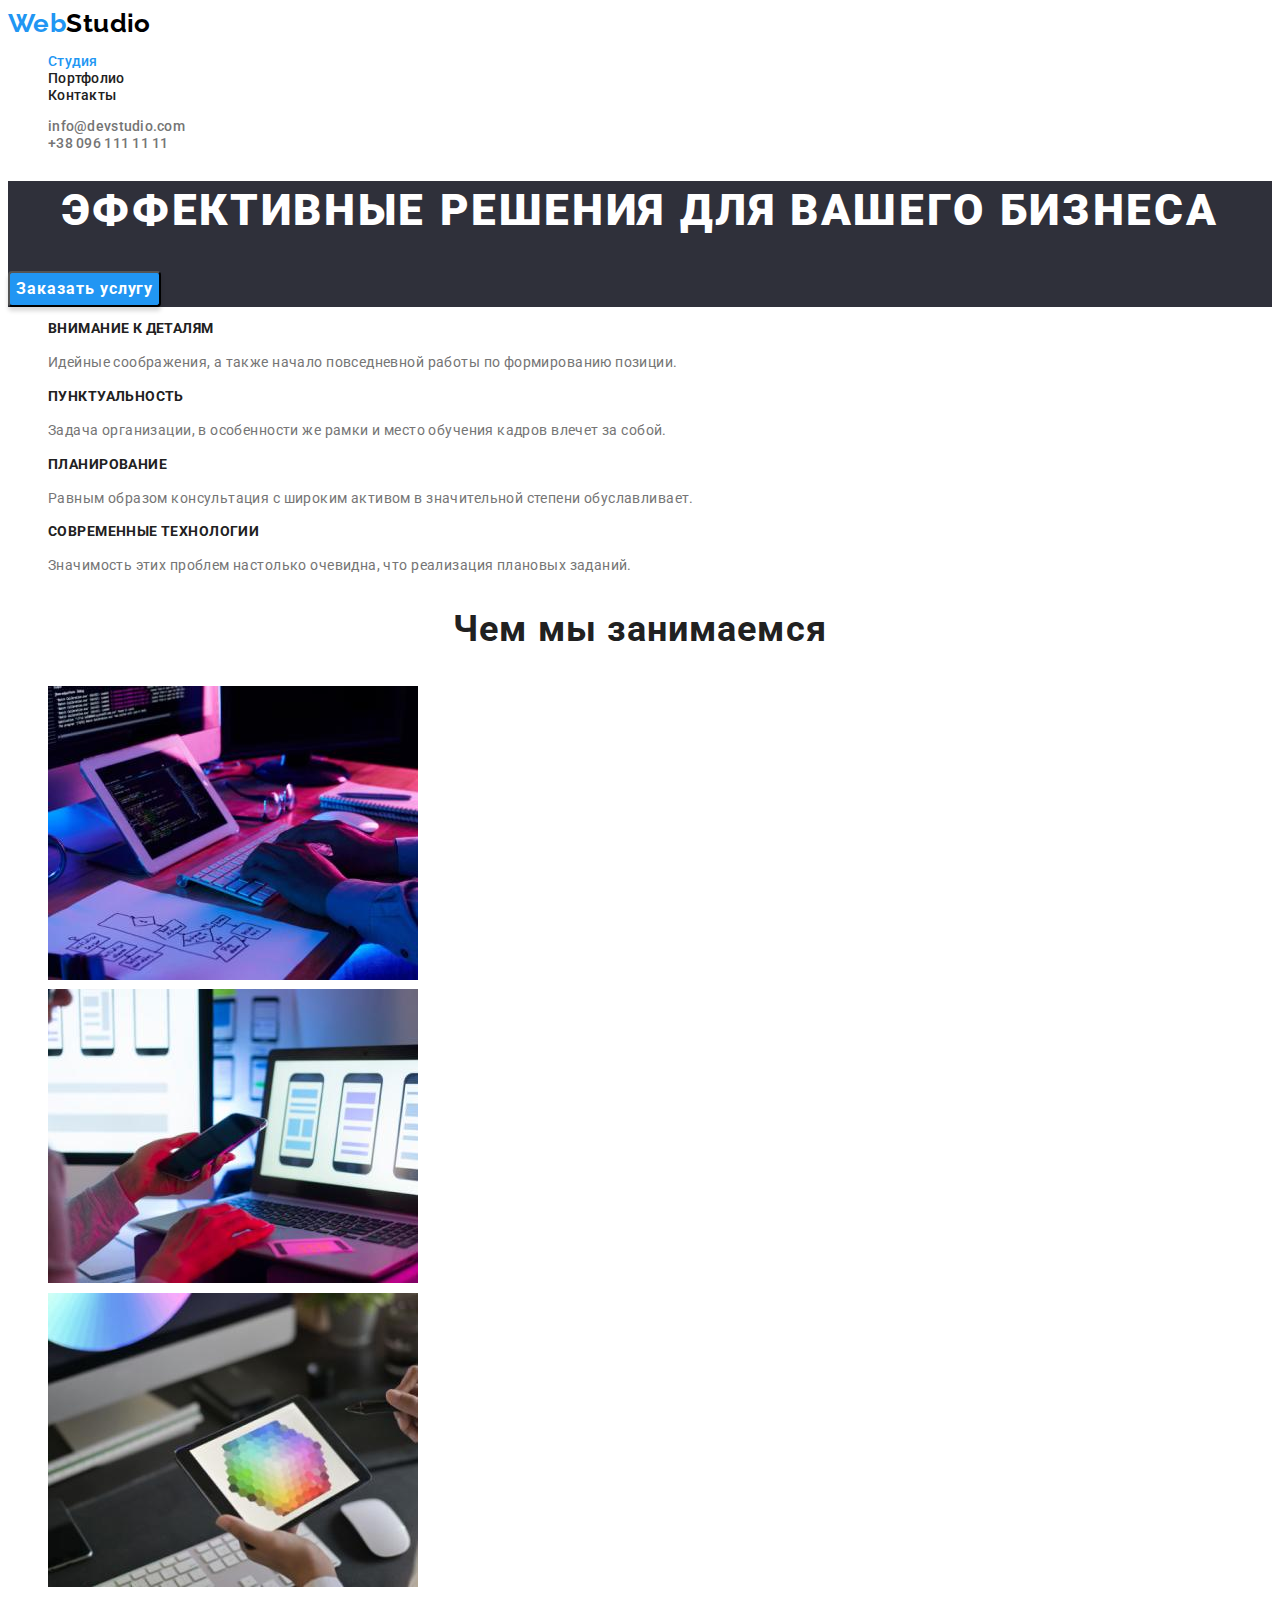
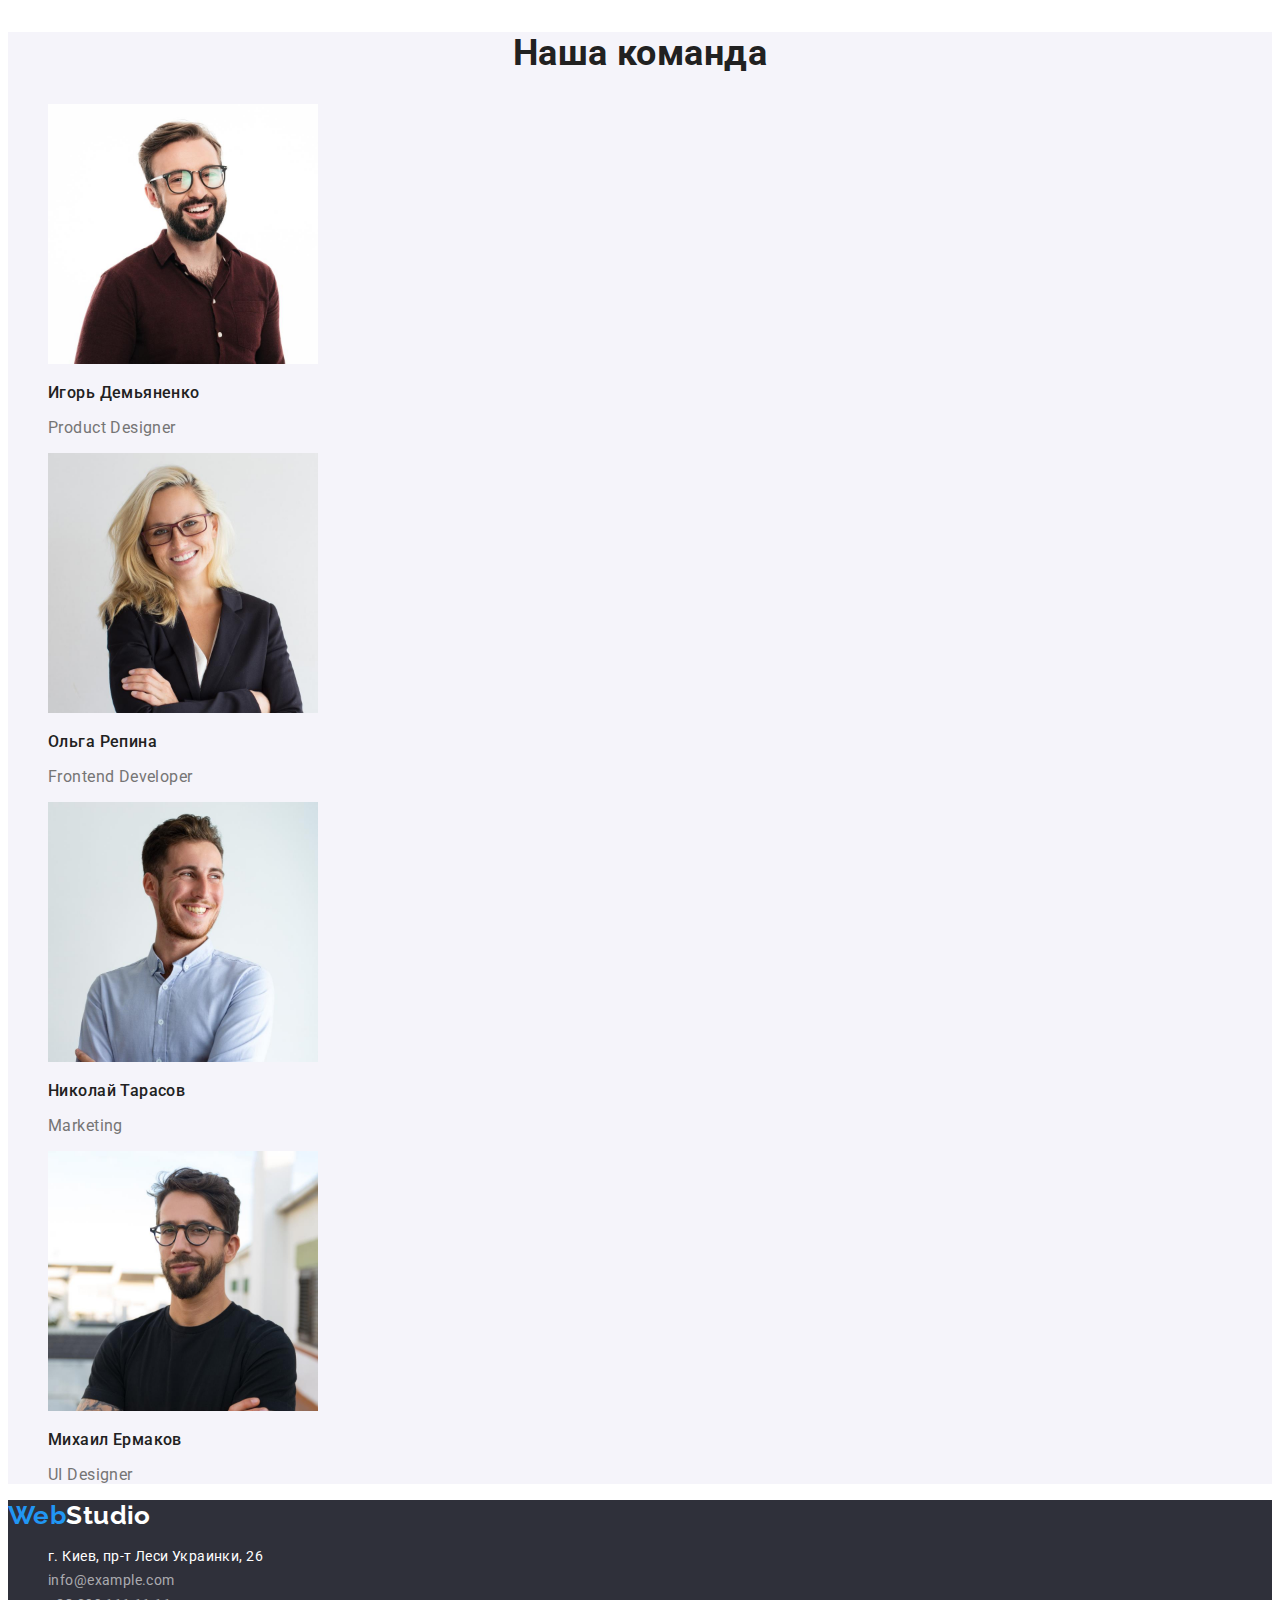
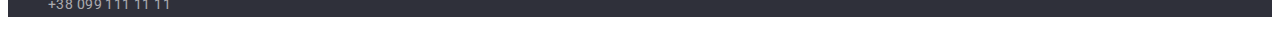
<file: index.html>
<!DOCTYPE html>
<html lang="ru">
  <head>
    <meta charset="UTF-8" />
    <meta http-equiv="X-UA-Compatible" content="IE=edge" />
    <meta name="viewport" content="width=device-width, initial-scale=1.0" />
    <title>WebStudio Portfolio</title>
    <link rel="preconnect" href="https://fonts.googleapis.com" />
    <link rel="preconnect" href="https://fonts.gstatic.com" crossorigin />
    <link
      href="https://fonts.googleapis.com/css2?family=Raleway:wght@700&family=Roboto:wght@400;500;700;900&display=swap"
      rel="stylesheet"
    />
    <link rel="stylesheet" href="./css/styles.css" />
  </head>
  <body>
    <!-- Header -->
    <header>
      <nav class="nav">
        <a href="./index.html" class="webstudio link"
          >Web<span class="webstudio-black">Studio</span></a
        >
        <ul class="navigation list">
          <li><a class="navigation-title current" href="./index.html">Студия</a></li>
          <li><a class="navigation-title" href="./portfolio.html">Портфолио</a></li>
          <li><a class="navigation-title" href="#">Контакты</a></li>
        </ul>
      </nav>
      <ul class="navigation list">
        <li>
          <a class="navigation-adress" href="mailto:info@devstudio.com">info@devstudio.com</a>
        </li>
        <li><a class="navigation-adress" href="tel:+380961111111">+38 096 111 11 11</a></li>
      </ul>
    </header>
    <!-- Main -->
    <main>
      <section class="hero">
        <h1 class="hero-title">Эффективные решения для вашего бизнеса</h1>
        <button type="button" class="btn">Заказать услугу</button>
      </section>
      <section class="features">
        <h2 class="features-title">Наши преимущества</h2>
        <ul class="features-list list">
          <li class="features-item">
            <h3 class="features-name">Внимание к деталям</h3>
            <p class="features-item">
              Идейные соображения, а также начало повседневной работы по формированию позиции.
            </p>
          </li>
          <li class="features-item">
            <h3 class="features-name">Пунктуальность</h3>
            <p class="features-item">
              Задача организации, в особенности же рамки и место обучения кадров влечет за собой.
            </p>
          </li>
          <li class="features-item">
            <h3 class="features-name">Планирование</h3>
            <p class="features-item">
              Равным образом консультация с широким активом в значительной степени обуславливает.
            </p>
          </li>
          <li class="features-item">
            <h3 class="features-name">Современные технологии</h3>
            <p class="features-item">
              Значимость этих проблем настолько очевидна, что реализация плановых заданий.
            </p>
          </li>
        </ul>
      </section>
      <section class="doing">
        <h2 class="doing-title">Чем мы занимаемся</h2>
        <ul class="list">
          <li>
            <img
              src="./images/main/about/computer.jpg"
              alt="Разработка сайтов"
              width="370"
              height="294"
            />
          </li>
          <li>
            <img
              src="./images/main/about/phone.jpg"
              alt="Разработка приложений"
              width="370"
              height="294"
            />
          </li>
          <li>
            <img
              src="./images/main/about/tablet.jpg"
              alt="Разработка дизайна"
              width="370"
              height="294"
            />
          </li>
        </ul>
      </section>
      <section class="team">
        <h2 class="team-title">Наша команда</h2>
        <ul class="team-list list">
          <li>
            <img
              src="./images/main/team/igor.jpg"
              width="270"
              height="260"
              alt="Игорь Демьяненко"
            />
            <h3 class="team-name">Игорь Демьяненко</h3>
            <p class="team-prof" lang="en">Product Designer</p>
          </li>
          <li>
            <img src="./images/main/team/olga.jpg" width="270" height="260" alt="Ольга Репина" />
            <h3 class="team-name">Ольга Репина</h3>
            <p class="team-prof" lang="en">Frontend Developer</p>
          </li>
          <li>
            <img
              src="./images/main/team/nikolai.jpg"
              width="270"
              height="260"
              alt="Николай Тарасов"
            />
            <h3 class="team-name">Николай Тарасов</h3>
            <p class="team-prof" lang="en">Marketing</p>
          </li>
          <li>
            <img
              src="./images/main/team/michael.jpg"
              width="270"
              height="260"
              alt="Михаил Ермаков"
            />
            <h3 class="team-name">Михаил Ермаков</h3>
            <p class="team-prof" lang="en">UI Designer</p>
          </li>
        </ul>
      </section>
    </main>
    <!-- Footer -->
    <footer>
      <a href="./index.html" class="webstudio link"
        >Web<span class="webstudio-white">Studio</span></a
      >
      <address class="adress">
        <ul class="list">
          <li>
            <a
              class="adress-link"
              href="https://goo.gl/maps/kyZUAT9nq7YnK49AA"
              target="_blank"
              rel="noreferrer noopener"
            >
              г. Киев, пр-т Леси Украинки, 26
            </a>
          </li>
          <li>
            <a class="adress-contacts link" href="mailto:info@example.com">info@example.com</a>
          </li>
          <li><a class="adress-contacts link" href="tel:+380991111111">+38 099 111 11 11</a></li>
        </ul>
      </address>
    </footer>
  </body>
</html>
</file>
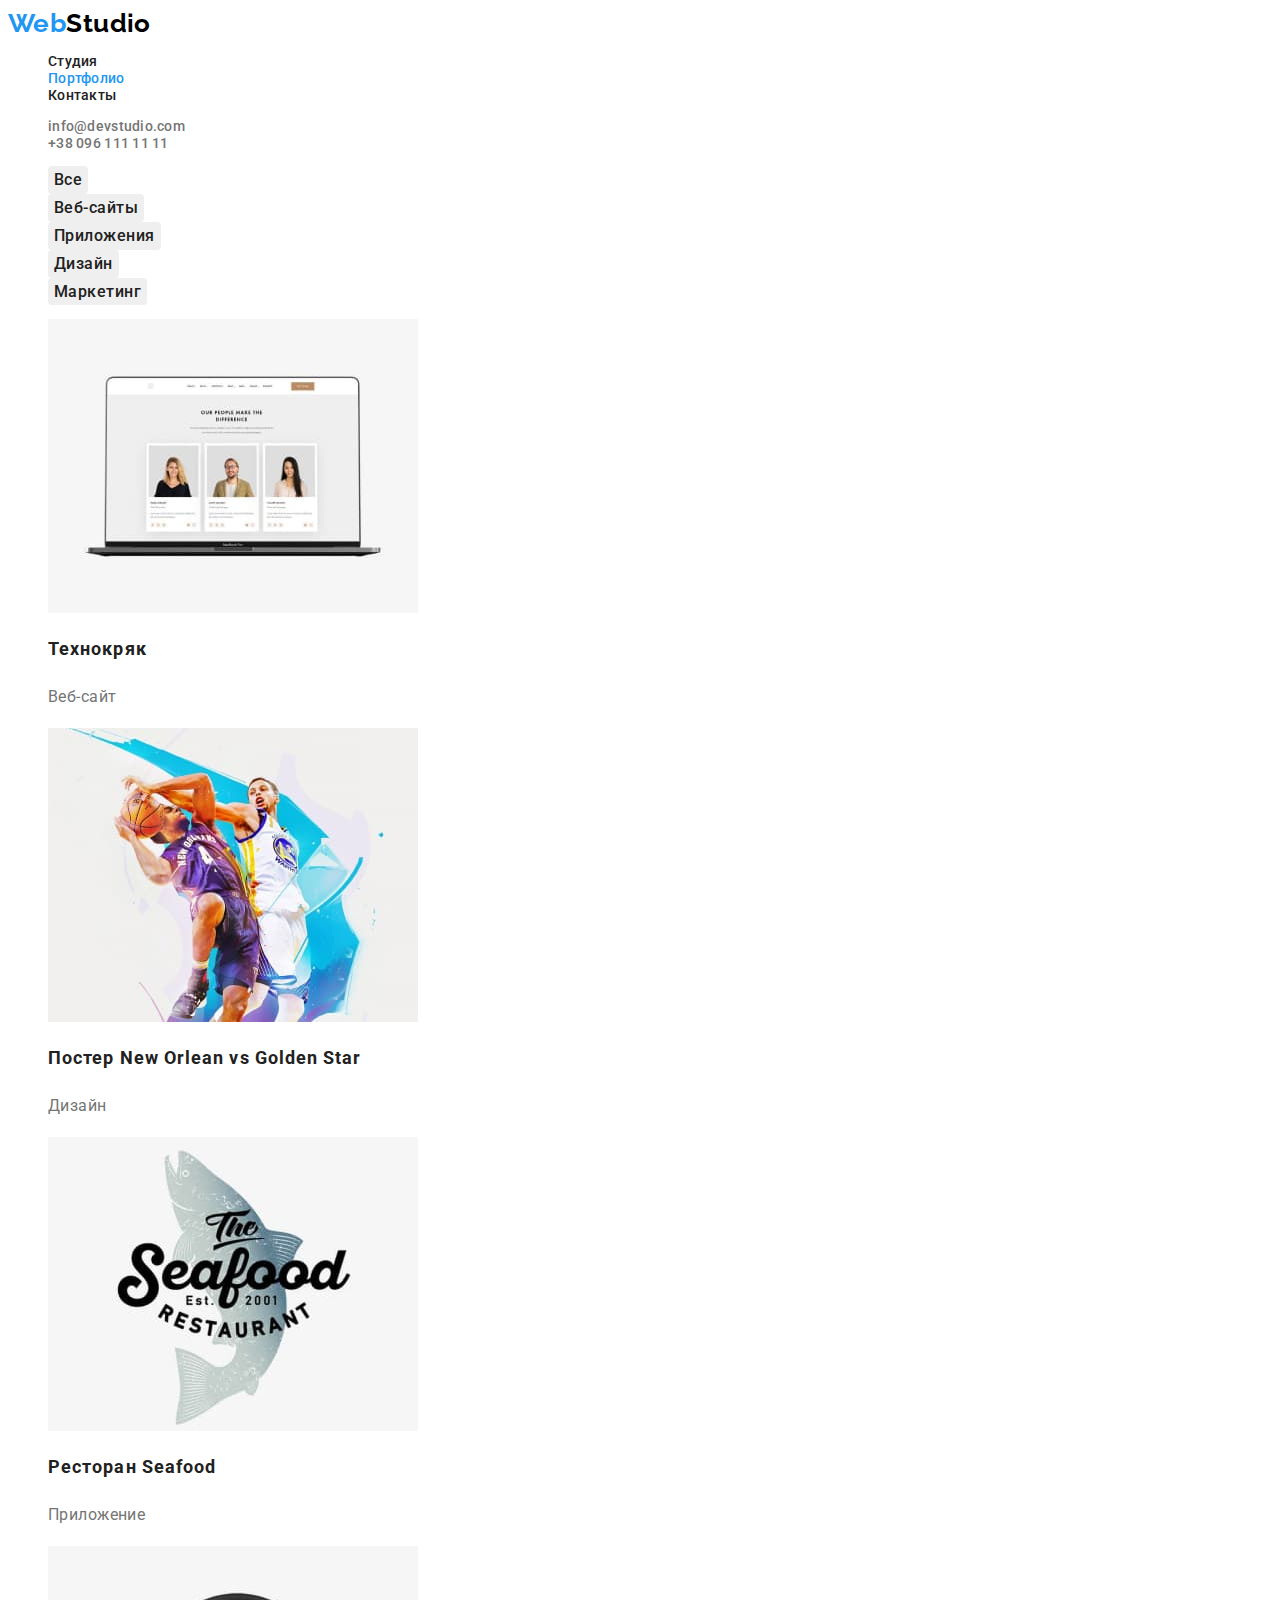
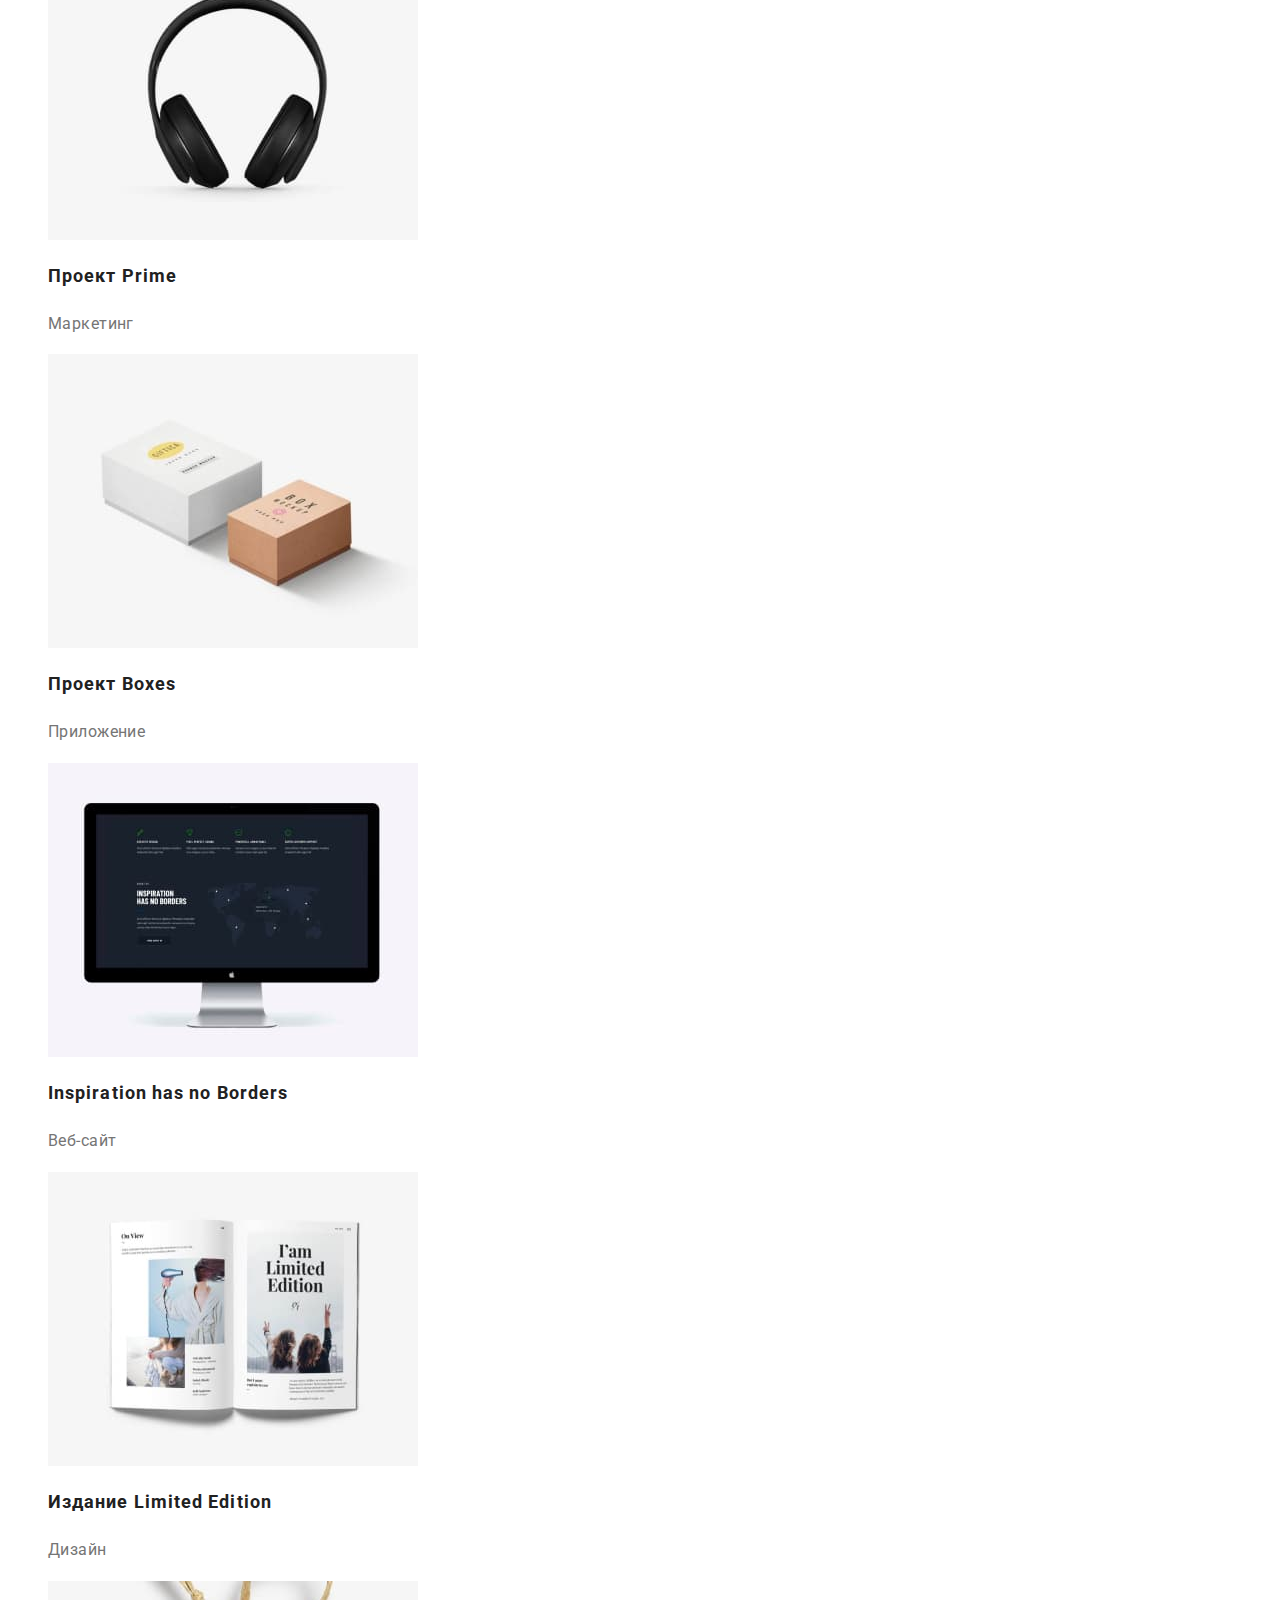
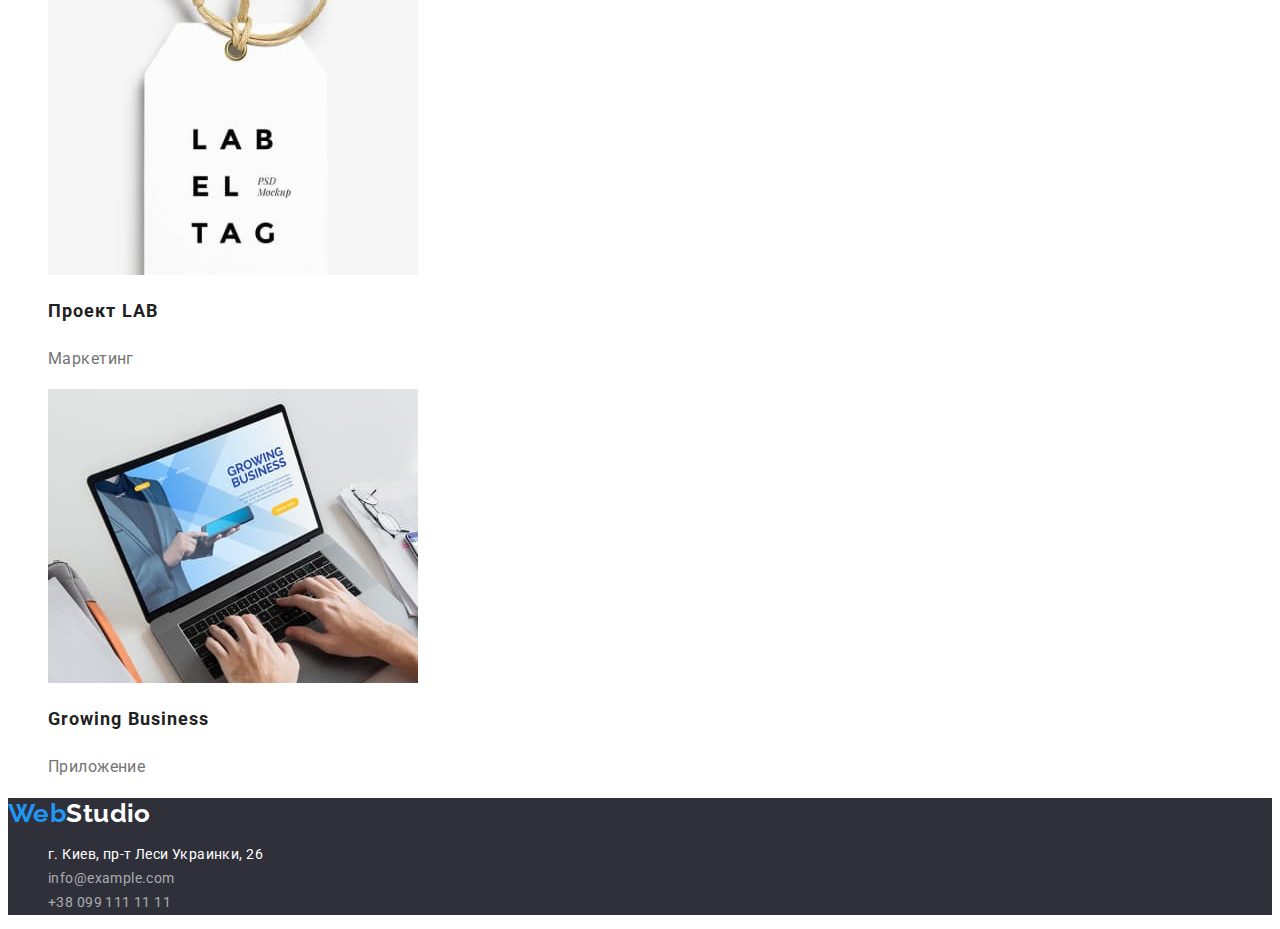
<file: portfolio.html>
<!DOCTYPE html>
<html lang="ru">
  <head>
    <meta charset="UTF-8" />
    <meta http-equiv="X-UA-Compatible" content="IE=edge" />
    <meta name="viewport" content="width=device-width, initial-scale=1.0" />
    <title>WebStudio</title>
    <link rel="preconnect" href="https://fonts.googleapis.com" />
    <link rel="preconnect" href="https://fonts.gstatic.com" crossorigin />
    <link
      href="https://fonts.googleapis.com/css2?family=Raleway:wght@700&family=Roboto:wght@400;500;700;900&display=swap"
      rel="stylesheet"
    />
    <link rel="stylesheet" href="./css/styles.css" />
  </head>
  <body>
    <!-- Header -->
    <header>
      <nav class="nav">
        <a href="./index.html" class="webstudio link"
          >Web<span class="webstudio-black">Studio</span></a
        >
        <ul class="navigation list">
          <li><a class="navigation-title" href="./index.html">Студия</a></li>
          <li><a class="navigation-title current" href="./portfolio.html">Портфолио</a></li>
          <li><a class="navigation-title" href="#">Контакты</a></li>
        </ul>
      </nav>
      <ul class="navigation list">
        <li>
          <a class="navigation-adress" href="mailto:info@devstudio.com">info@devstudio.com</a>
        </li>
        <li><a class="navigation-adress" href="tel:+380961111111">+38 096 111 11 11</a></li>
      </ul>
    </header>
    <!-- Main -->
    <main>
      <section class="portfolio">
        <ul class="list">
          <li><button class="btn" type="button">Все</button></li>
          <li><button class="btn" type="button">Веб-сайты</button></li>
          <li><button class="btn" type="button">Приложения</button></li>
          <li><button class="btn" type="button">Дизайн</button></li>
          <li><button class="btn" type="button">Маркетинг</button></li>
        </ul>
        <h1 class="title">Виды сделанных работ</h1>
        <ul class="list">
          <li>
            <img src="./images/portfolio/portfolio1.jpg" alt="компьютер" width="370" height="294" />
            <h2 class="title-portfolio">Технокряк</h2>
            <p class="text-portfolio">Веб-сайт</p>
          </li>
          <li>
            <img
              src="./images/portfolio/portfolio2.jpg"
              alt="игра в баскетбол"
              width="370"
              height="294"
            />
            <h2 class="title-portfolio">Постер New Orlean vs Golden Star</h2>
            <p class="text-portfolio">Дизайн</p>
          </li>
          <li>
            <img
              src="./images/portfolio/portfolio3.jpg"
              alt="Ресторан морепродуктов"
              width="370"
              height="294"
            />
            <h2 class="title-portfolio">Ресторан Seafood</h2>
            <p class="text-portfolio">Приложение</p>
          </li>
          <li>
            <img src="./images/portfolio/portfolio4.jpg" alt="наушники" width="370" height="294" />
            <h2 class="title-portfolio">Проект Prime</h2>
            <p class="text-portfolio">Маркетинг</p>
          </li>
          <li>
            <img src="./images/portfolio/portfolio5.jpg" alt="коропки" width="370" height="294" />
            <h2 class="title-portfolio">Проект Boxes</h2>
            <p class="text-portfolio">Приложение</p>
          </li>
          <li>
            <img src="./images/portfolio/portfolio6.jpg" alt="монитор" width="370" height="294" />
            <h2 class="title-portfolio">Inspiration has no Borders</h2>
            <p class="text-portfolio">Веб-сайт</p>
          </li>
          <li>
            <img src="./images/portfolio/portfolio7.jpg" alt="книга" width="370" height="294" />
            <h2 class="title-portfolio">Издание Limited Edition</h2>
            <p class="text-portfolio">Дизайн</p>
          </li>
          <li>
            <img src="./images/portfolio/portfolio8.jpg" alt="бирка" width="370" height="294" />
            <h2 class="title-portfolio">Проект LAB</h2>
            <p class="text-portfolio">Маркетинг</p>
          </li>
          <li>
            <img src="./images/portfolio/portfolio9.jpg" alt="ноутбук" width="370" height="294" />
            <h2 class="title-portfolio">Growing Business</h2>
            <p class="text-portfolio">Приложение</p>
          </li>
        </ul>
      </section>
    </main>
    <!-- Footer -->
    <footer>
      <a href="./index.html" class="webstudio link"
        >Web<span class="webstudio-white">Studio</span></a
      >
      <address class="adress">
        <ul class="list">
          <li>
            <a
              class="adress-link"
              href="https://goo.gl/maps/kyZUAT9nq7YnK49AA"
              target="_blank"
              rel="noreferrer noopener"
            >
              г. Киев, пр-т Леси Украинки, 26
            </a>
          </li>
          <li>
            <a class="adress-contacts link" href="mailto:info@example.com">info@example.com</a>
          </li>
          <li><a class="adress-contacts link" href="tel:+380991111111">+38 099 111 11 11</a></li>
        </ul>
      </address>
    </footer>
  </body>
</html>
</file>
<file: css/styles.css>
:root {
  --main-color: #ffffff;
  --primary-text-color: #212121;
  --second-text-color: #757575;
  --accent-color: #2196f3;
  --button-color: #f5f4fa;
  --button-second-color: #188ce8;
  --third-color: #000000;
  --background-color: #2f303a;
  --background-second-color: #f5f4fa;
  --adress-color: rgba(255, 255, 255, 0.6);
}

body {
  font-family: 'Roboto', sans-serif;
  color: var(--primary-text-color);
  background-color: var(--main-color);
  letter-spacing: 0.03em;
  font-size: 14px;
}

.link {
  text-decoration: none;
}

.list {
  list-style: none;
}

/* Header */

.webstudio {
  color: var(--accent-color);

  font-family: 'Raleway';
  font-weight: 700;
  font-size: 26px;
  line-height: 1.2;
}

.webstudio-black {
  color: var(--third-color);
}

.navigation-title {
  font-weight: 500;
  line-height: 1.14;
  letter-spacing: 0.02em;
  color: var(--primary-text-color);
  text-decoration: none;
}

.navigation .current {
  color: var(--accent-color);
}

.navigation .navigation-adress {
  font-weight: 500;
  line-height: 1.14;
  letter-spacing: 0.02em;
  color: var(--second-text-color);
  text-decoration: none;
}

.navigation .navigation-title:hover,
.navigation .navigation-title:focus {
  color: var(--accent-color);
}

.navigation .navigation-adress:hover,
.navigation .navigation-adress:focus {
  color: var(--accent-color);
}

/* Main */

.hero {
  background-color: var(--background-color);
}

.hero-title {
  font-weight: 900;
  font-size: 44px;
  line-height: 1.36;
  text-align: center;
  letter-spacing: 0.06em;
  text-transform: uppercase;

  color: var(--main-color);
}

.hero .btn {
  font-family: 'Roboto', sans-serif;
  font-weight: 700;
  font-size: 16px;
  line-height: 1.88;
  display: flex;
  align-items: center;
  text-align: center;
  letter-spacing: 0.06em;

  color: var(--main-color);
  background: var(--accent-color);
  box-shadow: 0px 4px 4px rgba(0, 0, 0, 0.15);
  border-radius: 4px;
  cursor: pointer;
}

.hero .btn:hover,
.hero .btn:focus {
  background-color: var(--button-second-color);
}

.features-title {
  position: absolute;
  width: 1px;
  height: 1px;
  margin: -1px;
  border: 0;
  padding: 0;

  white-space: nowrap;
  clip-path: inset(100%);
  clip: rect(0 0 0 0);
  overflow: hidden;
}

.features-item .features-name {
  font-size: 14px;
  font-weight: 700;
  line-height: 1.14;
  text-transform: uppercase;

  color: var(--primary-text-color);
}

.features-item .features-item {
  font-weight: 400;
  line-height: 1.71;

  color: var(--second-text-color);
}

/* What we do */

.doing {
  font-weight: 700;
  font-size: 36px;
  line-height: 1.17;

  color: var(--primary-text-color);
}

.doing-title {
  font-weight: 700;
  font-size: 36px;
  line-height: 1.17;
  text-align: center;
  letter-spacing: 0.03em;
  text-align: center;
  color: var(--primary-text-color);
}

/* Team */

.team {
  background-color: var(--background-second-color);
}

.team-title {
  font-weight: 700;
  font-size: 36px;
  line-height: 1.17;
  text-align: center;

  color: var(--primary-text-color);
}

.team-name {
  font-weight: 500;
  font-size: 16px;
  line-height: 1.19;

  color: var(--primary-text-color);
}

.team-prof {
  font-size: 16px;
  line-height: 1.19;

  color: var(--second-text-color);
}

/* Footer */

footer {
  background-color: var(--background-color);
}

.webstudio-white {
  color: var(--main-color);
}

.adress-link {
  line-height: 1.71;
  font-style: normal;
  text-decoration: none;
  color: var(--main-color);
}

.adress-link:hover,
.adress-link:focus {
  color: var(--accent-color);
}

.adress-contacts {
  line-height: 1.71;
  font-style: normal;
  color: var(--adress-color);
}

.adress-contacts:hover,
.adress-contacts:focus {
  color: var(--accent-color);
}

/* Portfolio */

.portfolio .btn {
  font-family: 'Roboto', sans-serif;
  font-weight: 500;
  font-size: 16px;
  line-height: 1.62;
  letter-spacing: 0.03em;

  color: var(--primary-text-color);
  border-style: none;
  border-radius: 4px;
  cursor: pointer;
}

.portfolio .title {
  position: absolute;
  width: 1px;
  height: 1px;
  margin: -1px;
  border: 0;
  padding: 0;

  white-space: nowrap;
  clip-path: inset(100%);
  clip: rect(0 0 0 0);
  overflow: hidden;
}

.portfolio .btn:hover,
.portfolio .btn:focus {
  color: var(--main-color);
  background: var(--accent-color);

  box-shadow: 0px 3px 1px rgba(0, 0, 0, 0.1), 0px 1px 2px rgba(0, 0, 0, 0.08),
    0px 2px 2px rgba(0, 0, 0, 0.12);
}

.title-portfolio {
  font-weight: 700;
  font-size: 18px;
  line-height: 2;

  letter-spacing: 0.06em;

  color: var(--primary-text-color);
}

.text-portfolio {
  font-size: 16px;
  line-height: 1.8;
  color: var(--second-text-color);
}
</file>
